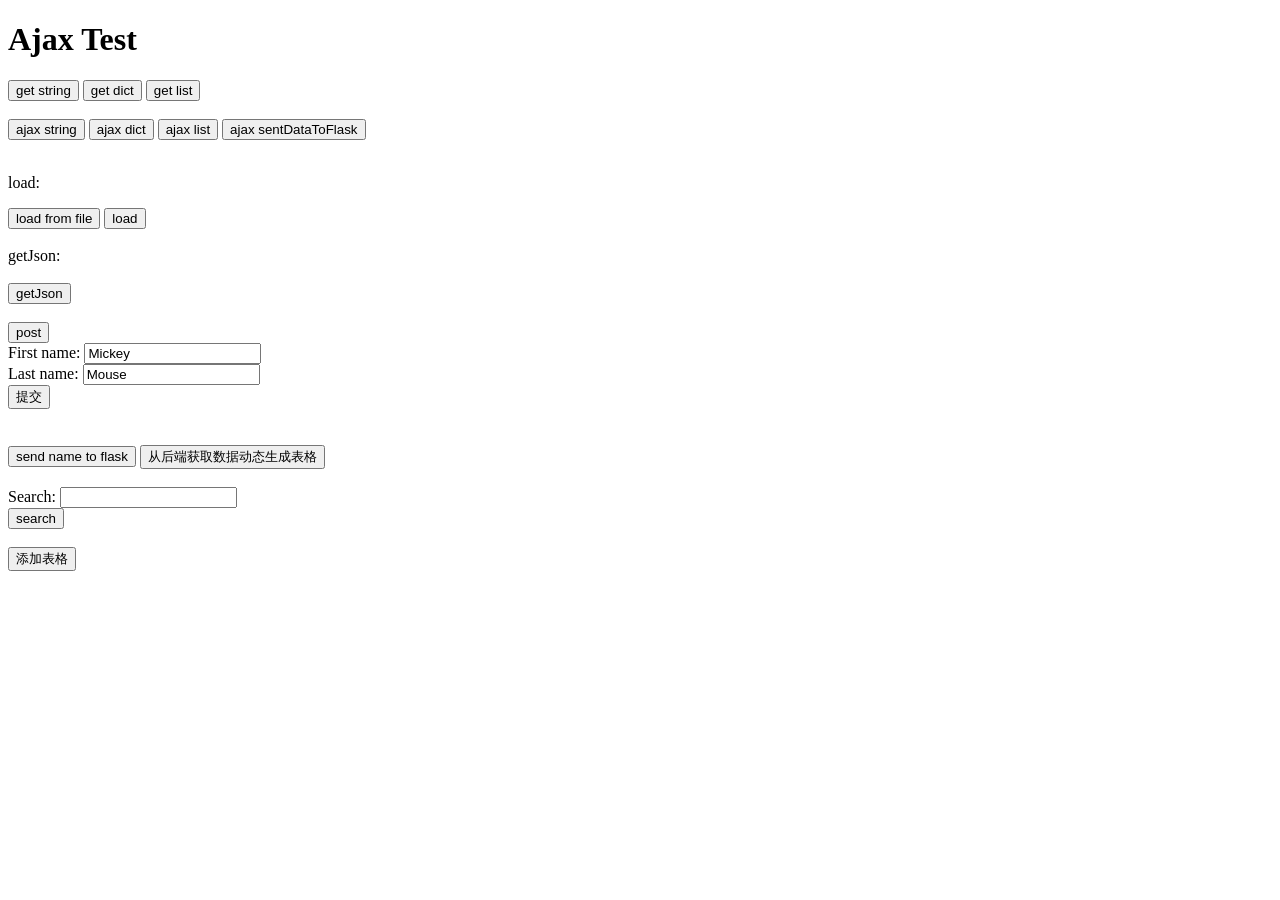
<file: FlaskConnectAjax/src/templates/index.html>
<!DOCTYPE html>
<html lang="en">
<head>
    <meta charset="UTF-8">
    <title>Jquery Ajax Test</title>
    <script src="../static/jquery.min.js">
    </script>
<script>
$(document).ready(function(){
	$(".btn1").click(function(){
		$.get("/mystring",function(data, status){
			alert("数据: " + data + "\n状态: " + status);
		});
	});

    $(".btn2").click(function(){
		$.get("/mydict",function(data, status){
			alert("name: " + data.name + " age:" + data.age);
		});
	});

    $(".btn3").click(function(){
		$.get("/mylist",function(data, status){
			alert("name: " + data);
			var json = eval('(' + data + ')');
            alert('name: ' + json[0] + ' age:' + json[1]);
		});
	});

    $(".btn4").click(function(){
		$.ajax({url:"/mystring", data:{"mydata": "test"},success:function(data){
			alert(data);
		}});
	});

	    $(".btn6_2").click(function(){
		$.ajax({url:"/dataFromAjax", data:{"mydata": "test data"},success:function(data){
			alert(data);
		}});
	});

    $(".btn5").click(function(){
		$.ajax({url:"/mydict", success:function(data){
			alert("name: " + data.name + " age:" + data.age);
		}});
	});

    $(".btn6").click(function(){
		$.ajax({url:"/mylist", success:function(data){
            alert("name: " + data);
            var json = eval('(' + data + ')');
            alert('name: ' + json[0] + ' age:' + json[1]);
		}});
	});

	$(".btn7").click(function(){
        $("p").load("../static/test.txt");
	});
	$(".btn10").click(function(){
        $("p").load("/mystring");
	});

    $(".btn8").click(function(){
        $.getJSON("/mydict",function(data){
            $.each(data, function(i, field){
                $("div").append(field + " ");
            });
        });
    });

    $(".btn9").click(function(){
        $.post("/mydict", {"mydata": "data from front", 'youdata': 'youdata from front'}, function(data, status){
			alert("name: " + data.name + " age:" + data.age);
        });
    });

        $(".btn11").click(function(){
        var firstname = $("#firstname").val();
        var lastname = $("#lastname").val();

        $.post("/name", {"firstname": firstname, 'lastname': lastname}, function(data, status){
			alert("name: " + data.name + "  age:" + data.age);
        });
    });

    $(".btn12").click(function(){

        $.getJSON("/mytable",function(data){
            if(data.length > 0)
            {
                $("#createtable").empty();
                var table=$("<table border='1' cellspacing='0'> </table>");
                table.appendTo($("#createtable"));

                var trh=$("<tr></tr>");
                trh.appendTo(table);

                for(var h=0; h<data[0].length; h++)
                {
                    var th = $("<th>" +data[0][h]+"</th>");
                    th.appendTo(trh);
                }

                for(var r=1; r<data.length; r++)
                {
                    var tr=$("<tr></tr>");
                    tr.appendTo(table);

                    for(var j=0;j<data[r].length;j++)
                    {
                        var td=$("<td>"+data[r][j]+"</td>");
                        td.appendTo(tr);
                    }
                }
            }

        });

    });

    $(".btn13").click(function(){
        var search_item = $("#search").val();
        console.log(search_item);
        $.post("/search", {"search": search_item}, function(data, status){
            alert("name: " + data.result);
        });
    });
//
//    $(".btn11").click(function(){
//        var firstname = $("#firstname").val();
//        var lastname = $("#lastname").val();
//
//        $.post("/name", {"firstname": firstname, 'lastname': lastname}, function(data, status){
//            alert("name: " + data.name + "  age:" + data.age);
//        });
//    });

});

  function CreateTable(rowCount,cellCount)
  {
    $("#createtable").empty();
     var table=$("<table border='1' cellspacing='0'> </table>");
     table.appendTo($("#createtable"));

     var trh=$("<tr></tr>");
     trh.appendTo(table);

     for(var h=0; h<cellCount; h++)
     {
        var th = $("<th>" +h+"</th>");
        th.appendTo(trh);
     }

     for(var i=0;i<rowCount;i++)
     {
        var tr=$("<tr></tr>");
        tr.appendTo(table);
        for(var j=0;j<cellCount;j++)
        {
           var td=$("<td>"+i*j+"</td>");
           td.appendTo(tr);
        }
     }

  }

</script>

</head>
<body>
    <h1>Ajax Test</h1>
    <button class="btn1">get string</button>
    <button class="btn2">get dict</button>
    <button class="btn3">get list</button> <br/><br/>
    <button class="btn4">ajax string</button>
    <button class="btn5">ajax dict</button>
    <button class="btn6">ajax list</button>
    <button class="btn6_2">ajax sentDataToFlask</button><br/><br/>
    <p>load:</p>
    <button class="btn7">load  from file</button>
    <button class="btn10">load</button><br/><br/>
    <div>getJson: </div><br/>
    <button class="btn8">getJson</button><br/><br/>
    <button class="btn9">post</button>



    <form action="/myform" method='post'>
First name: <input type="text" name="FirstName" value="Mickey" id="firstname"><br>
Last name: <input type="text" name="LastName" value="Mouse" id="lastname"><br>
<input type="submit" value="提交">
</form>
<br/><br/>
<button class="btn11">send name to flask</button>
<button class="btn12">从后端获取数据动态生成表格</button>
<br/><br/>
<!---->
Search: <input type="text" name="Search" value="" id="search"><br>
<button class="btn13">search</button><br/><br/>
<!---->
<input type="button" value="添加表格" onClick="CreateTable(5,6)" >
<br/><br/>
<div id="createtable"></div>

</body>
</html>
</file>
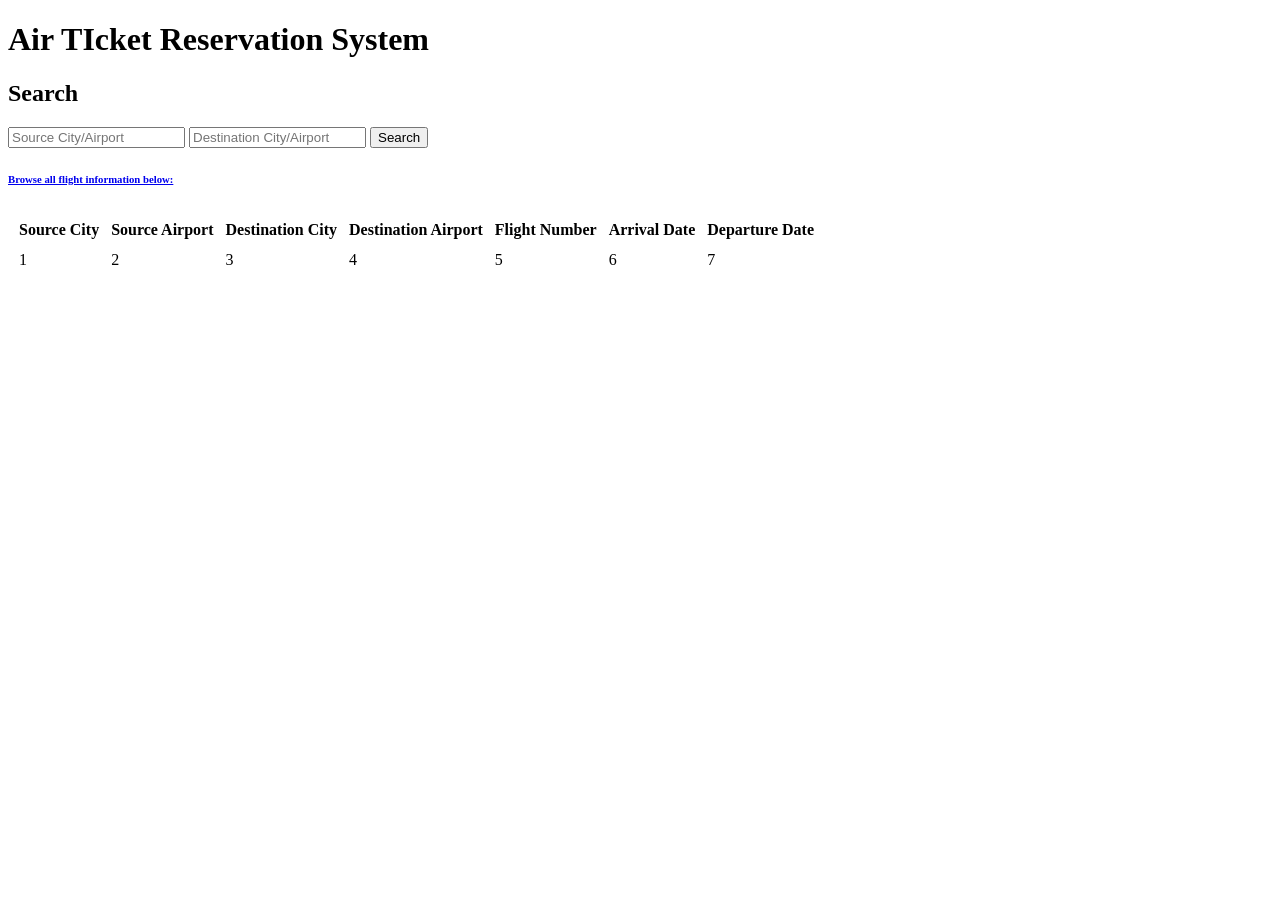
<file: web/public.html>
<!--
Author: W3layouts
Author URL: http://w3layouts.com
License: Creative Commons Attribution 3.0 Unported
License URL: http://creativecommons.org/licenses/by/3.0/
-->
<!DOCTYPE html>
<html>
<head>
    <title>Flight Info</title>
    <!-- Meta-Tags -->
    <meta name="viewport" content="width=device-width, initial-scale=1">
    <meta charset="utf-8">
    <meta name="keywords" content="Exact login Form a Responsive Web Template, Bootstrap Web Templates, Flat Web Templates, Android Compatible Web Template, Smartphone Compatible Web Template, Free Webdesigns for Nokia, Samsung, LG, Sony Ericsson, Motorola Web Design">
    <script>
        addEventListener("load", function () {
            setTimeout(hideURLbar, 0);
        }, false);

        function hideURLbar() {
            window.scrollTo(0, 1);
        }
    </script>
    <!-- //Meta-Tags -->

    <!-- Custom Theme files -->
    <!--<link href="css/style.css" rel="stylesheet" type="text/css" media="all" />-->
    <!--<link href="css/font-awesome.css" rel="stylesheet"> &lt;!&ndash; Font-Awesome-Icons-CSS &ndash;&gt;-->
    <!-- //Custom Theme files -->

    <!-- web font -->
    <link href="//fonts.googleapis.com/css?family=Raleway:100,100i,200,200i,300,300i,400,400i,500,500i,600,600i,700,700i,800,800i,900,900i&amp;subset=latin-ext" rel="stylesheet">
    <!-- //web font -->

</head>
<body>
<!-- main -->
<div class="main">
    <h1>Air TIcket Reservation System</h1>
    <div class="main-w3lsrow">
        <!-- login form -->
        <div class="login-form login-form-left">
            <div class="agile-row">
                <div class="head">
                    <h2>Search</h2>
                    <span class="fa fa-lock"></span>
                </div>
                <div class="clear"></div>
                <div class="login-agileits-top">
                    <form action="#" method="post">
                        <input type="text" class="source" name="Source" Placeholder="Source City/Airport" required=""/>
                        <input type="text" class="destination" name="Destination" Placeholder="Destination City/Airport" required=""/>
                        <input type="submit" value="Search">
                    </form>
                </div>
                <div class="login-agileits-bottom">
                    <h6><a href="public.html">Browse all flight information below:</a></h6>
                </div>

            </div>
        </div>
    </div>
    <!-- //login form -->

    <!--<div class="login-agileits-bottom1"> -->
    <!--<h3>or login with</h3>-->
    <!--</div>-->

    <!-- social icons -->
    <!--<div class="social_icons agileinfo">-->
    <!--<ul class="top-links">-->
    <!--<li><a href="#" class="facebook"><i class="fa fa-facebook"></i></a></li>-->
    <!--<li><a href="#" class="twitter"><i class="fa fa-twitter"></i></a></li>-->
    <!--<li><a href="#" class="google-plus"><i class="fa fa-google-plus"></i></a></li>-->
    <!--<li><a href="#" class="linkedin"><i class="fa fa-linkedin"></i></a></li>-->
    <!--<li><a href="#" class="vimeo"><i class="fa fa-vimeo"></i></a></li>-->
    <!--</ul>-->
    <!--</div>-->
    <!-- //social icons -->

    <!-- copyright -->
    <!--<div class="copyright">-->
    <!--<p> © 2018 Exact Login Form. All rights reserved | Design by <a href="http://w3layouts.com/" target="_blank">W3layouts</a></p>-->
    <!--</div>-->
    <!-- //copyright -->
</div>
<!-- //main -->
<table border="0" cellspacing="10">
    <th>Source City</th>
    <th>Source Airport</th>
    <th>Destination City</th>
    <th>Destination Airport</th>
    <th>Flight Number</th>
    <th>Arrival Date</th>
    <th>Departure Date</th>
    <tr>
        <td>1</td>
        <td>2</td>
        <td>3</td>
        <td>4</td>
        <td>5</td>
        <td>6</td>
        <td>7</td>
    </tr>
</table>

</body>
</html>
</file>
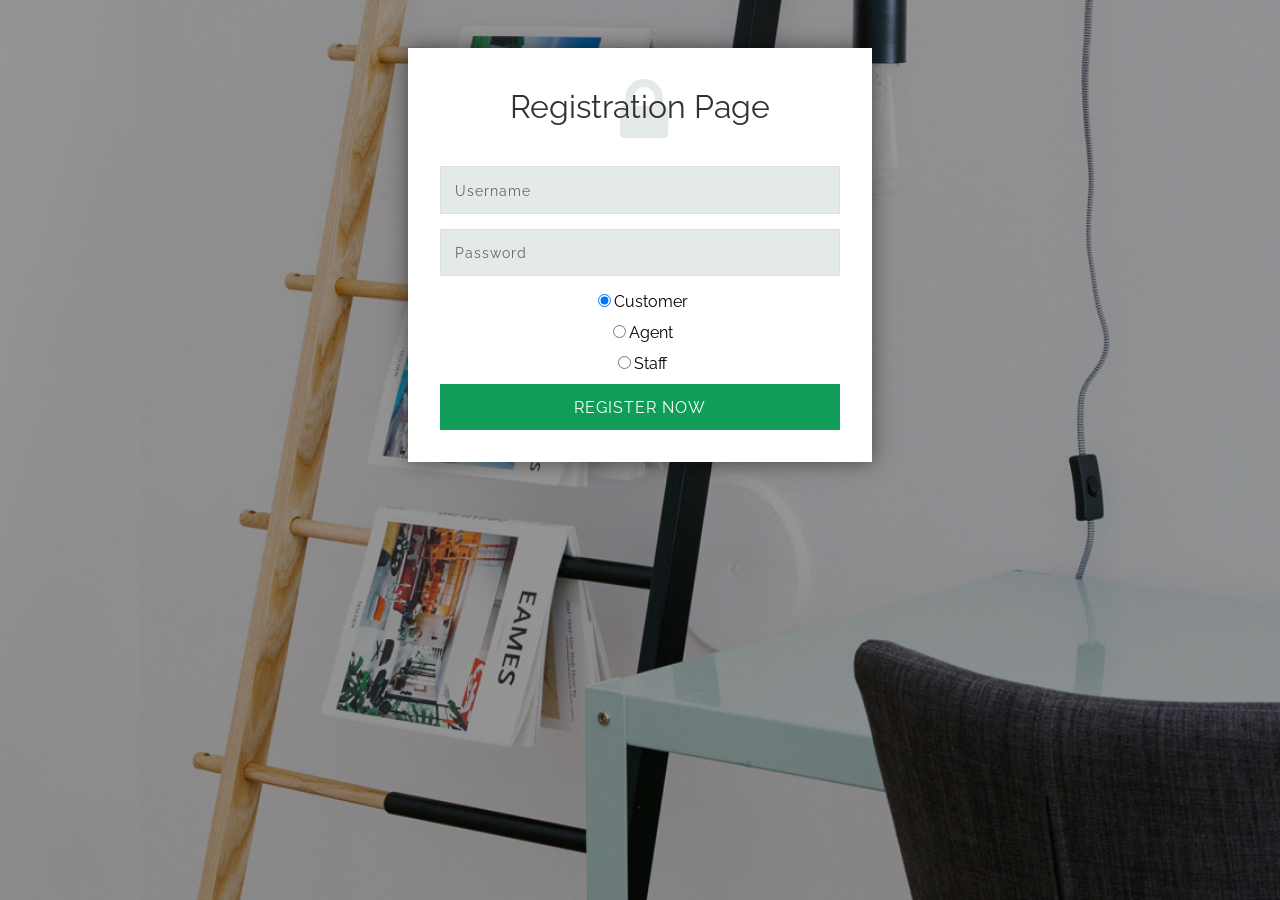
<file: web/register.html>
<!--
Author: W3layouts
Author URL: http://w3layouts.com
License: Creative Commons Attribution 3.0 Unported
License URL: http://creativecommons.org/licenses/by/3.0/
-->
<!DOCTYPE html>
<html>
<head>
    <title>Air Ticket Reservation System</title>
    <!-- Meta-Tags -->
    <meta name="viewport" content="width=device-width, initial-scale=1">
    <meta charset="utf-8">
    <meta name="keywords" content="Exact login Form a Responsive Web Template, Bootstrap Web Templates, Flat Web Templates, Android Compatible Web Template, Smartphone Compatible Web Template, Free Webdesigns for Nokia, Samsung, LG, Sony Ericsson, Motorola Web Design">
    <script>
        addEventListener("load", function () {
            setTimeout(hideURLbar, 0);
        }, false);

        function hideURLbar() {
            window.scrollTo(0, 1);
        }
    </script>
    <!-- //Meta-Tags -->

    <!-- Custom Theme files -->
    <link href="css/style.css" rel="stylesheet" type="text/css" media="all" />
    <link href="css/font-awesome.css" rel="stylesheet"> <!-- Font-Awesome-Icons-CSS -->
    <!-- //Custom Theme files -->

    <!-- web font -->
    <link href="//fonts.googleapis.com/css?family=Raleway:100,100i,200,200i,300,300i,400,400i,500,500i,600,600i,700,700i,800,800i,900,900i&amp;subset=latin-ext" rel="stylesheet">
    <!-- //web font -->

</head>
<body>
<!-- main -->
<div class="main">
    <div class="main-w3lsrow">
        <!-- login form -->
        <div class="login-form login-form-left">
            <div class="agile-row">
                <div class="head">
                    <h2>Registration Page</h2>
                    <span class="fa fa-lock"></span>
                </div>
                <div class="clear"></div>
                <div class="login-agileits-top">
                    <form action="#" method="post">
                        <input type="text" class="name" name="user name" Placeholder="Username" required=""/>
                        <input type="password" class="password" name="Password" Placeholder="Password" required=""/>
                        <form>
                            <input type="radio" name="user" value="customer" style="margin-bottom: 15px" checked>Customer
                            <br>
                            <input type="radio" name="user" value="agent" style="margin-bottom: 15px">Agent
                            <br>
                            <input type="radio" name="user" value="staff" style="margin-bottom: 15px">Staff
                        </form>
                        <input type="submit" value="Register Now">
                    </form>
                </div>


            </div>
        </div>
    </div>
</div>
<!-- //main -->

</body>
</html>
</file>
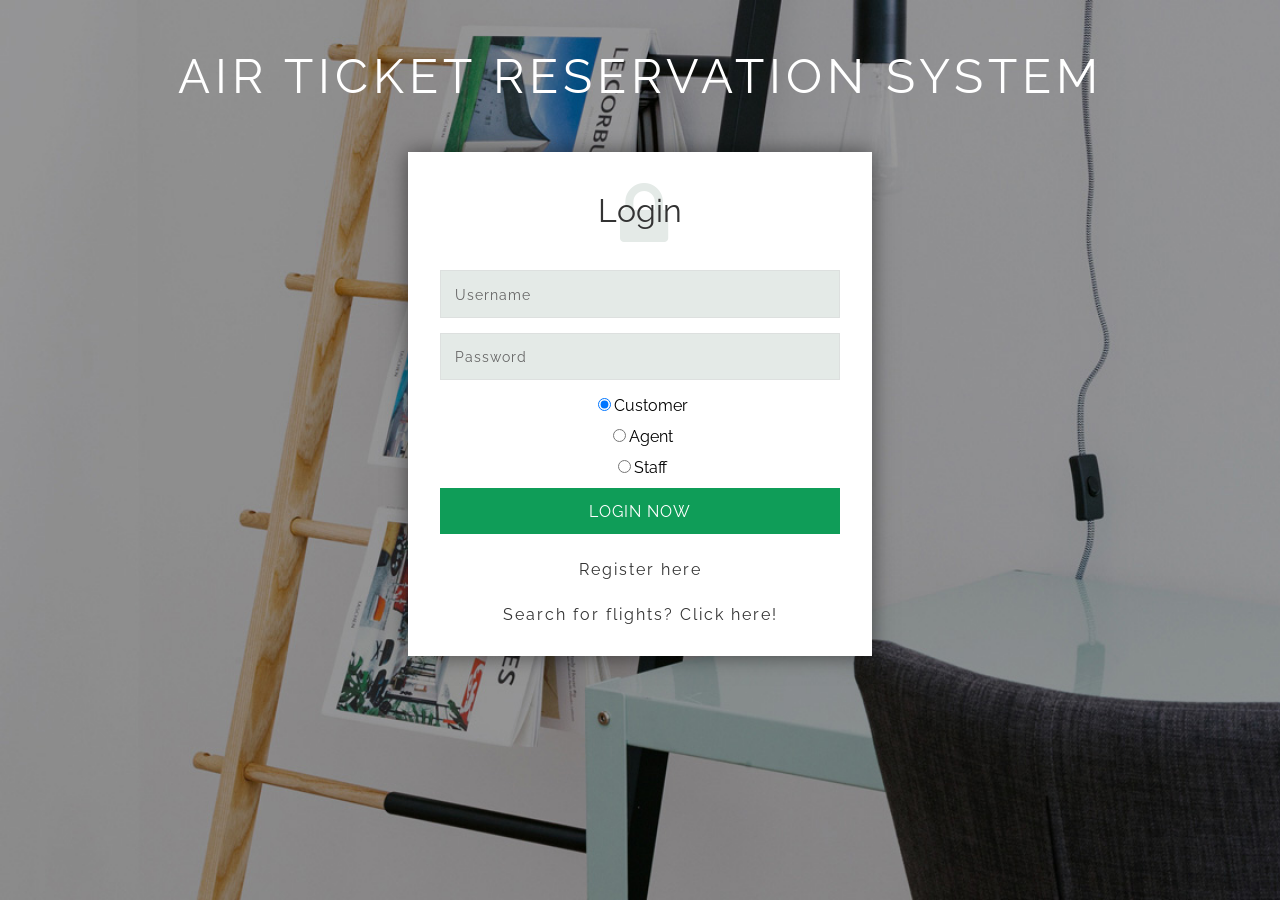
<file: web/startpage.html>
<!--
Author: W3layouts
Author URL: http://w3layouts.com
License: Creative Commons Attribution 3.0 Unported
License URL: http://creativecommons.org/licenses/by/3.0/
-->
<!DOCTYPE html>
<html>
<head>
<title>Air Ticket Reservation System</title>
	<!-- Meta-Tags -->
    <meta name="viewport" content="width=device-width, initial-scale=1">
    <meta charset="utf-8">
    <meta name="keywords" content="Exact login Form a Responsive Web Template, Bootstrap Web Templates, Flat Web Templates, Android Compatible Web Template, Smartphone Compatible Web Template, Free Webdesigns for Nokia, Samsung, LG, Sony Ericsson, Motorola Web Design">
    <script>
        addEventListener("load", function () {
            setTimeout(hideURLbar, 0);
        }, false);

        function hideURLbar() {
            window.scrollTo(0, 1);
        }
    </script>
    <!-- //Meta-Tags -->

	<!-- Custom Theme files -->
	<link href="css/style.css" rel="stylesheet" type="text/css" media="all" />
	<link href="css/font-awesome.css" rel="stylesheet"> <!-- Font-Awesome-Icons-CSS -->
	<!-- //Custom Theme files -->
	
	<!-- web font --> 
	<link href="//fonts.googleapis.com/css?family=Raleway:100,100i,200,200i,300,300i,400,400i,500,500i,600,600i,700,700i,800,800i,900,900i&amp;subset=latin-ext" rel="stylesheet">
	<!-- //web font --> 
	
</head>
<body>
	<!-- main -->
	<div class="main">
		<h1>Air TIcket Reservation System</h1>
		<div class="main-w3lsrow">
			<!-- login form -->
			<div class="login-form login-form-left"> 
				<div class="agile-row">
					<div class="head">
						<h2>Login</h2>
						<span class="fa fa-lock"></span>
					</div>					
					<div class="clear"></div>
					<div class="login-agileits-top"> 	
						<form action="#" method="post"> 
							<input type="text" class="name" name="user name" Placeholder="Username" required=""/>
							<input type="password" class="password" name="Password" Placeholder="Password" required=""/>
                            <form>
                                <input type="radio" name="user" value="customer" style="margin-bottom: 15px" checked>Customer
                                <br>
                                <input type="radio" name="user" value="agent" style="margin-bottom: 15px">Agent
                                <br>
                                <input type="radio" name="user" value="staff" style="margin-bottom: 15px">Staff
                            </form>
							<input type="submit" value="Login Now">
						</form>
					</div> 
					<div class="login-agileits-bottom"> 
						<h6><a href="register.html">Register here</a></h6>
					</div>
                    <div class="login-agileits-bottom">
                        <h6><a href="public.html">Search for flights? Click here!</a></h6>
                    </div>

                </div>
			</div>  
		</div>
		<!-- //login form -->
		
		<!--<div class="login-agileits-bottom1"> -->
			<!--<h3>or login with</h3>-->
		<!--</div>-->
		
		<!-- social icons -->
		<!--<div class="social_icons agileinfo">-->
			<!--<ul class="top-links">-->
				<!--<li><a href="#" class="facebook"><i class="fa fa-facebook"></i></a></li>-->
				<!--<li><a href="#" class="twitter"><i class="fa fa-twitter"></i></a></li>-->
				<!--<li><a href="#" class="google-plus"><i class="fa fa-google-plus"></i></a></li>-->
				<!--<li><a href="#" class="linkedin"><i class="fa fa-linkedin"></i></a></li>-->
				<!--<li><a href="#" class="vimeo"><i class="fa fa-vimeo"></i></a></li>-->
			<!--</ul>-->
		<!--</div>-->
		<!-- //social icons -->
		
		<!-- copyright -->
		<!--<div class="copyright">-->
			<!--<p> © 2018 Exact Login Form. All rights reserved | Design by <a href="http://w3layouts.com/" target="_blank">W3layouts</a></p>-->
		<!--</div>-->
		<!-- //copyright --> 
	</div>	
	<!-- //main -->
	
</body>
</html>
</file>
<file: web/css/style.css>
/*--
Author: W3layouts
Author URL: http://w3layouts.com
License: Creative Commons Attribution 3.0 Unported
License URL: http://creativecommons.org/licenses/by/3.0/
--*/
/*-- reset --*/
html,body,div,span,applet,object,iframe,h1,h2,h3,h4,h5,h6,p,blockquote,pre,a,abbr,acronym,address,big,cite,code,del,dfn,em,img,ins,kbd,q,s,samp,small,strike,strong,sub,sup,tt,var,b,u,i,dl,dt,dd,ol,nav ul,nav li,fieldset,form,label,legend,table,caption,tbody,tfoot,thead,tr,th,td,article,aside,canvas,details,embed,figure,figcaption,footer,header,hgroup,menu,nav,output,ruby,section,summary,time,mark,audio,video{margin:0;padding:0;border:0;font-size:100%;font:inherit;vertical-align:baseline;}
article, aside, details, figcaption, figure,footer, header, hgroup, menu, nav, section {display: block;}
ol,ul{list-style:none;margin:0px;padding:0px;}
blockquote,q{quotes:none;}
blockquote:before,blockquote:after,q:before,q:after{content:'';content:none;}
table{border-collapse:collapse;border-spacing:0;}
/*-- start editing from here --*/
a{text-decoration:none;}
.txt-rt{text-align:right;}/* text align right */
.txt-lt{text-align:left;}/* text align left */
.txt-center{text-align:center;}/* text align center */
.float-rt{float:right;}/* float right */
.float-lt{float:left;}/* float left */
.clear{clear:both;}/* clear float */
.pos-relative{position:relative;}/* Position Relative */
.pos-absolute{position:absolute;}/* Position Absolute */
.vertical-base{	vertical-align:baseline;}/* vertical align baseline */
.vertical-top{	vertical-align:top;}/* vertical align top */
nav.vertical ul li{	display:block;}/* vertical menu */
nav.horizontal ul li{	display: inline-block;}/* horizontal menu */
img{max-width:100%;}
/*-- end reset --*/
body {   
	background: url(../images/bg2.jpg)repeat 0px 0px;
    background-attachment: fixed;
    -webkit-background-size: cover;
    -moz-background-size: cover;
    background-size: cover;
	font-family: 'Raleway', sans-serif;
} 
h1,h2,h3,h4,h5{
	font-family: 'Raleway', sans-serif;
 }
h1 {
    font-size: 3em;
    text-align: center;
    color: #fff;
    font-weight: 400;
    margin-bottom: 1em;
    letter-spacing: 5px;
    text-transform: uppercase;
}
.head{
	position: relative;
    z-index: 1;
}
.login-form h2{
    font-size: 2em;
    color: #333;
    text-align: center;
    margin-bottom: 1.5em;
    line-height: 0.7em;
    letter-spacing: 0px;
}
span.fa.fa-lock {
    position: absolute;
    font-size: 75px;
    color: #e4eae7;
    left: 45%;
    top: -100%;
    z-index: -1;
}
/*-- main --*/
.main {
    padding: 3em 0 0;
    text-align: center;
}
.main-w3lsrow {
    margin: 0 auto;
	background: #fff;
	max-width: 400px;
    padding: 3em 2em 2em;
    text-align: center;
    -webkit-box-shadow: 0px 0px 20px 0px rgba(0, 0, 0, 0.5);
    -moz-box-shadow: 0px 0px 20px 0px rgba(0, 0, 0, 0.5);
    box-shadow: 0px 0px 20px 0px rgba(0, 0, 0, 0.5);
}
.login-form input[type="text"], .login-form input[type="password"] {
    outline: none;
    font-size: .9em;
    letter-spacing: 1px;
    color: #666;
    padding: 1em 1em;
    margin: 0;
    width: 100%;
    box-sizing: border-box;
	margin-bottom: 1em;
    -webkit-appearance: none;
    display: block;
    border: 1px solid #dde0df;
    background: #e4eae7;
	font-family: 'Raleway', sans-serif;
}
.login-form p {
    font-size: 0.9em;
    color: #fff;
    margin: 1.5em 0 .8em;
    font-weight: 200;
    letter-spacing: 6px;
    text-align: left;
}
/*-- social-icons --*/
.social_icons.agileinfo {
    margin: 2% 0%;
}
ul.top-links li {
	margin-left:5px;
	display:inline-block;
}
ul.top-links li a i.fa {
	color: #fff;
    font-size: 14px;
    text-align: center;
} 
ul.top-links li a {
	color: #fff;
    width: 45px;
    display: block;
    height: 40px;
    line-height: 40px;
    letter-spacing: 1px;
	border:1px solid #fff;
	transition:all 0.5s ease-in-out;
	-webkit-transition:all 0.5s ease-in-out;
	-moz-transition:all 0.5s ease-in-out;
	-o-transition:all 0.5s ease-in-out;
	-ms-transition:all 0.5s ease-in-out;
}

.top-links li a.facebook:hover {
	color: #fff;
    background-color: #46629E;
	border:1px solid #46629E;
}
.top-links li a.twitter:hover {
	color: #fff;
    background-color: #00ACEE;
	border:1px solid #00ACEE;
}
.top-links li a.linkedin:hover {
	color: #fff;
    background-color: #0077B5;
	border:1px solid #0077B5;
}
.top-links li a.google-plus:hover {
	color: #fff;
    background-color: #dd4b39;
	border:1px solid #dd4b39;
}
.top-links li a.vimeo:hover {
	color: #fff;
    background-color: #162221;
	border:1px solid #162221;
}

/*--placeholder-color--*/
::-webkit-input-placeholder{
	color: #666;
}

:-moz-placeholder { /* Firefox 18- */
   color: #666;
}

::-moz-placeholder {  /* Firefox 19+ */
   color: #666; 
}

:-ms-input-placeholder {  
   color: #666;
}
/*--//placeholder-color--*/ 

.login-form input[type="submit"] {
    font-size: 1em;
    color: #ffffff;
    background: #0f9d58;
    border: 1px solid #0f9d58;
    outline: none;
    cursor: pointer;
    padding: .8em 1em;
    letter-spacing: 1px;
    -webkit-appearance: none;
	text-transform: uppercase;
    width: 100%;
    -webkit-border-radius: 0px;
    -moz-border-radius: 0px;
    -ms-border-radius: 0px;
    -o-border-radius: 0px;
    border-radius: 0px;
    transition: 0.5s all;
    -webkit-transition: 0.5s all;
    -moz-transition: 0.5s all;
    -o-transition: 0.5s all;
    -ms-transition: 0.5s all;
	font-family: 'Raleway', sans-serif;
}
.login-form input[type="submit"]:hover {
    background: #333;
    color: #fff; 
    border: 1px solid #333;  
} 
.login-agileits-bottom {
    margin-top:1.6em;
    text-align: center; 
}
.login-agileits-bottom1 {
    margin-top: 1.6em;
    text-align: center;
}
.login-agileits-bottom1 h3 {
    color: #fff;
    font-size: 1em;
    letter-spacing: 4px;
}
.login-agileits-bottom h6 {
    font-size: 1em;
    letter-spacing: 2px;
}
.login-agileits-bottom h6 a {
    color: #333;
    transition: 0.5s all ;
    -webkit-transition: 0.5s all;
    -moz-transition: 0.5s all;
    -o-transition: 0.5s all;
    -ms-transition: 0.5s all;
}
.login-agileits-bottom h6 a:hover{
    color: #0f9d58; 
}
/*-- //main --*/ 

/*-- copyright --*/
.copyright {
    padding: 2.4em 0 2em;
    text-align: center;
}
.copyright p {
    font-size: 1em;
    color: #fff;
	line-height:1.8em;
	letter-spacing: 2px;
}
.copyright p a{
    color: #fff; 
	-webkit-transition: 0.5s all;
	-moz-transition: 0.5s all;
	-o-transition: 0.5s all;
	-ms-transition: 0.5s all;
	transition: 0.5s all;
}
.copyright p a:hover{
    color: #ff4c4c;	
}
/*-- //copyright --*/

/*-- responsive-design --*/ 
@media(max-width:1366px){
}
@media(max-width:1024px){
	h1 {
		font-size: 2.6em;
		margin-bottom: .8em;
		letter-spacing: 3px;
	}
	.main {
		padding: 2em 0 0;
		text-align: center;
	}
}
@media(max-width:991px){
	.main {
		padding: 3em 0 0;
	}
}
@media(max-width:900px){
	.copyright p {
		font-size: .9em;
	}
	ul.top-links li a {
		font-size: 14px;
	}
}
@media(max-width:800px){
	.login-agileits-bottom h6 { 
		letter-spacing: 3px;
	}
	.login-form h2{
		font-size: 2em; 
		margin-bottom: 1.2em;
	}
}
@media(max-width:768px){
	.login-form h2 {
		font-size: 1.7em;
		margin-bottom: 1.2em;
	}
}
@media(max-width:640px){
	h1 {
		font-size: 2.4em;
	}
	.main-w3lsrow {
		max-width: 350px;
	}
} 
@media(max-width:568px){
	.login-form p {
		font-size: 0.8em; 
		margin:1.2em 0 .8em; 
		letter-spacing: 4px;
	}
	.login-form input[type="text"], .login-form input[type="password"] {
		padding: .8em 1em;
	}
	.login-form input[type="submit"] {
		padding: .8em 1em;
		font-size: .9em;
	}
	.login-form h2 {
		font-size: 1.6em;
	}
	h1 {
		font-size: 2.2em;
	}
	.login-form h2 {
		font-size: 1.8em;
		margin-bottom: 1em;
	}
	.copyright p {
		font-size: 0.9em; 
		padding: 0 1em;
	} 
	.login-agileits-bottom h6 {
		font-size: 0.9em; 
		letter-spacing: 3px;
	}
}
@media(max-width:480px){
	h1 {
		font-size: 1.9em;
	} 
	.login-form h2 {
		font-size: 1.6em;
		margin-bottom: 1em;
	}
	.main-w3lsrow {
		max-width: 300px;
	}
	span.fa.fa-lock {
		font-size: 55px;
	}
}
@media(max-width:414px){ 
	h1 {
		font-size: 1.8em;
	} 
	.login-form h2 {
		font-size: 1.4em;
	}
	.login-form p {
		font-size: 0.75em;
		margin: 2em 0 .2em;
		letter-spacing: 2px;
	}
	.anim {
		font-size: 0.75em; 
	}
	.login-agileits-bottom {
		margin-top: 1em; 
	}
	.login-agileits-bottom1 h3 {
		letter-spacing: 2px;
	}
	ul.top-links li a {
		width: 40px;
		height: 35px;
		line-height: 35px;
	}
} 
@media(max-width:384px){
	h1 {
		letter-spacing: 2px;
	}
	.main {
		padding: 2em 0 0;
	}
}
@media(max-width:320px){  
	h1 {
		font-size: 1.5em; 
	}
	.login-form p {
		font-size: 0.7em; 
	}
	.login-agileits-bottom h6 {
		font-size: 0.75em;
		letter-spacing: 2px;
	}
	.login-agileits-bottom {
		margin-top: 0.8em;
	}
	.login-form h2 {
		font-size: 1.2em; 
	}
	.copyright p {
		font-size: 0.8em; 
	}
	.main {
		padding: 2em 0 0;
	}
	.copyright {
		padding: 1.4em 0 1em;
	}
	ul.top-links li {
		margin-left: 10px;
		margin-bottom: 28px;
	}
	ul.top-links li:nth-child(3) {
		margin-left: 10px;
		margin-bottom: 0px;
	}
}
/*-- //responsive-design --*/
</file>
